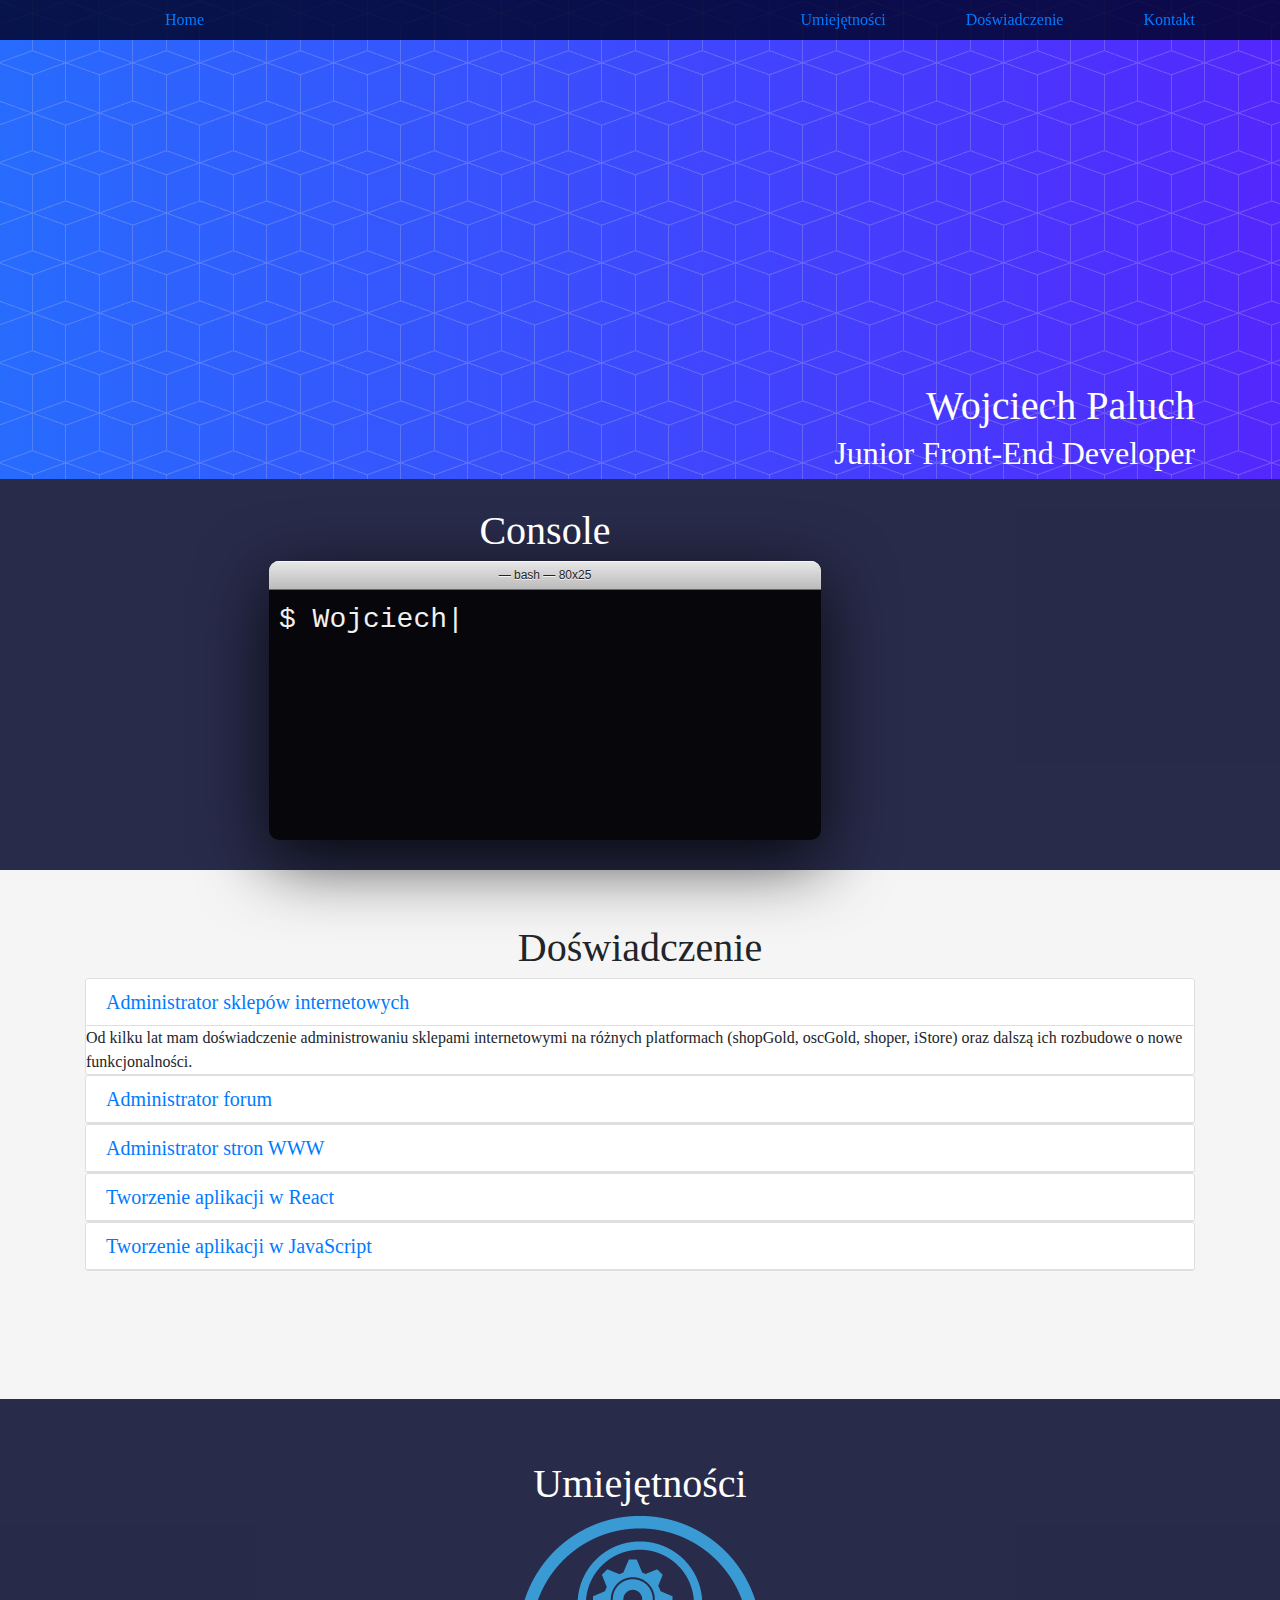
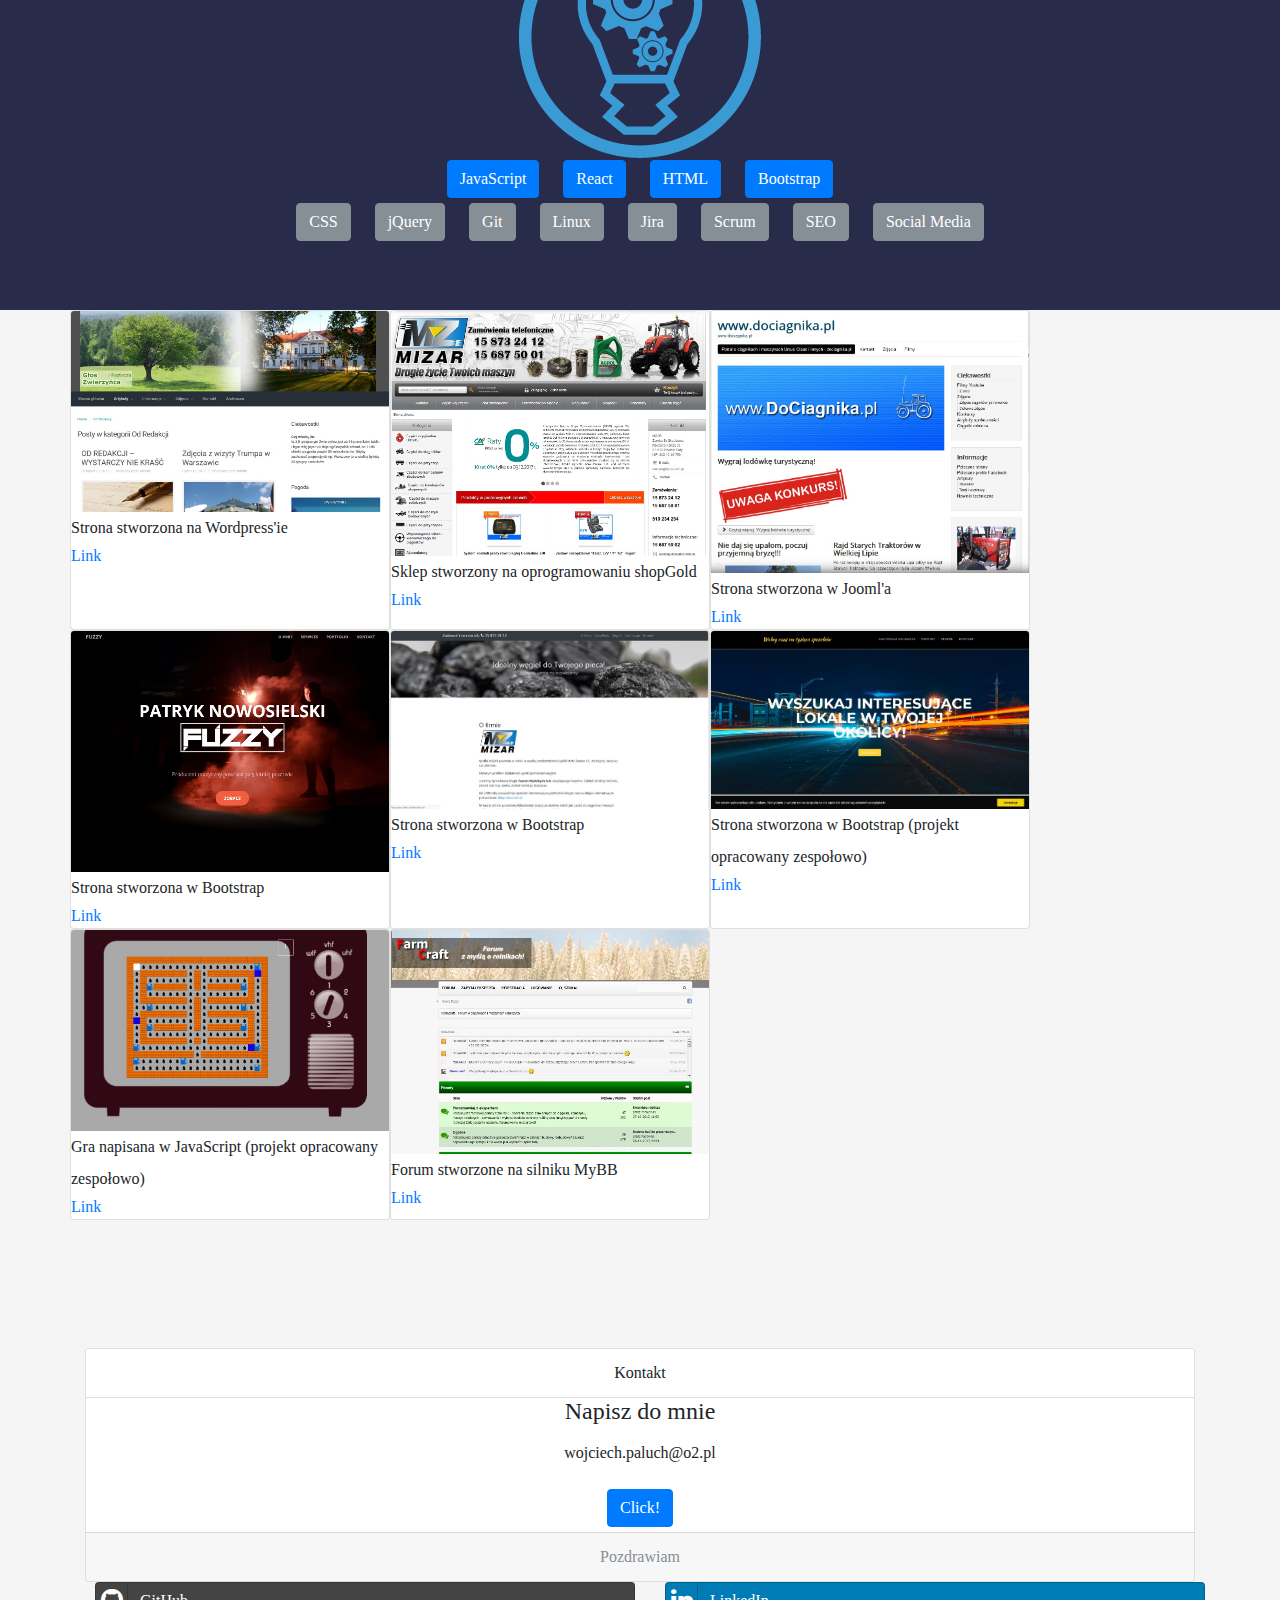
<file: index.html>
<!DOCTYPE html>
<html lang="en">
<head>
    <meta charset="UTF-8">
    <meta name="viewport" content="width=device-width, initial-scale=1, shrink-to-fit=no">
    <script src="https://ajax.googleapis.com/ajax/libs/jquery/3.2.1/jquery.min.js"></script>
    <script src="js/typed.custom.js" type="text/javascript"></script>
    <script src="./js/bootstrap.js"></script>
    <link rel="stylesheet" href="./css/bootstrap.min.css">


    <link href="css/main.css" rel="stylesheet"/>
    <link rel="stylesheet" href="./css/style.css">
    <link rel="stylesheet" href="./css/bootstrap-social.css">
    <link rel="stylesheet" href="./css/font-awesome.min.css">

    <script>
        $(function () {

            $("#typed").typed({
                strings: ["Wojciech Paluch Front-End Developer"],
                typeSpeed: 60,
                callback: function () {
                    shift();
                }
            });

        });
        function shift() {
            $(".head-wrap").addClass("shift-text");
            terminalHeight();
        }

        function terminalHeight() {
            var termHeight = $(".terminal-height");
            var value = termHeight.text();
            value = parseInt(value);
            setTimeout(function () {
                if (value > 10) {
                    value = value - 1;
                    this.txtValue = value.toString();
                    termHeight.text(this.txtValue);
                    self.terminalHeight();
                }
                else {
                    clearTimeout();
                }
            }, 10);
        }
    </script>


    <title>Wojciech Paluch</title>
</head>
<body>

<nav class="navbar navbar-expand-lg navbar-light fixed-top" id="navigation">
    <div class="container">
        <a href="#header">Home</a>
        <button class="navbar-toggler navbar-toggler-right" type="button" data-toggle="collapse"
                data-target="#navbarResponsive" aria-controls="navbarResponsive" aria-expanded="false"
                aria-label="Toggle navigation">
            Menu
            <i class="fa fa-bars"></i>
        </button>
        <div class="collapse navbar-collapse" id="navbarResponsive">
            <ul class="navbar-nav ml-auto">
                <li class="nav-item">
                    <a href="#skills">Umiejętności</a>
                </li>
                <li class="nav-item">
                    <a href="#exp">Doświadczenie</a>
                </li>
                <li class="nav-item">
                    <a href="#contact">Kontakt</a>
                </li>
            </ul>
        </div>
    </div>
</nav>


<section id="header">

    <div class="container">

        <div class="row justify-content-end">

            <div class="col-sm-12 col-lg-12">


                <h1 class="text-right"> Wojciech Paluch</h1>
                <h2 class="text-right"> Junior Front-End Developer</h2>
            </div>
        </div>
    </div>
    </div>

</section>
<section id="bash">
    <div class="container">
        <div class="row">
            <div class="col-sm-10">
                <div class="head-wrap">
                    <h1 class="h1">Console</h1>
                    <div class="text-editor-wrap">
                        <div class="title-bar"><span class="title">&mdash; bash &mdash; 80x<span
                                class="terminal-height">25</span></span></div>
                        <div class="text-body">
                            $ <span id="typed"></span>
                        </div>
                    </div>
                </div>
            </div>
        </div>
    </div>

</section>
<section id="exp">

    <div class="container">
        <div class="row">
            <div class="col-sm-12">
                <h1 class="text-center"> Doświadczenie </h1>

                <div id="accordion" role="tablist" aria-multiselectable="true">
                    <div class="card">
                        <div class="card-header" role="tab" id="headingOne">
                            <h5 class="mb-0">
                                <a data-toggle="collapse" data-parent="#accordion" href="#collapseOne"
                                   aria-expanded="true" aria-controls="collapseOne">
                                    Administrator sklepów internetowych
                                </a>
                            </h5>
                        </div>

                        <div id="collapseOne" class="collapse show" role="tabpanel" aria-labelledby="headingOne">
                            <div class="card-block">
                                Od kilku lat mam doświadczenie administrowaniu sklepami internetowymi na różnych
                                platformach
                                (shopGold, oscGold, shoper, iStore) oraz dalszą ich rozbudowe o nowe funkcjonalności.
                            </div>
                        </div>
                    </div>
                    <div class="card">
                        <div class="card-header" role="tab" id="headingTwo">
                            <h5 class="mb-0">
                                <a class="collapsed" data-toggle="collapse" data-parent="#accordion" href="#collapseTwo"
                                   aria-expanded="false" aria-controls="collapseTwo">
                                    Administrator forum
                                </a>
                            </h5>
                        </div>
                        <div id="collapseTwo" class="collapse" role="tabpanel" aria-labelledby="headingTwo">
                            <div class="card-block">
                                Tworzyłem i administrowałem fora internetowe na takich silnikach jak phpBB, myBB.
                            </div>
                        </div>
                    </div>
                    <div class="card">
                        <div class="card-header" role="tab" id="headingThree">
                            <h5 class="mb-0">
                                <a class="collapsed" data-toggle="collapse" data-parent="#accordion"
                                   href="#collapseThree" aria-expanded="false" aria-controls="collapseThree">
                                    Administrator stron WWW
                                </a>
                            </h5>
                        </div>
                        <div id="collapseThree" class="collapse" role="tabpanel" aria-labelledby="headingThree">
                            <div class="card-block">
                                Tworzyłem i administrowałem stronami w oparciu o takie systemy CMS jak Wordpress czy
                                Joomla.
                            </div>
                        </div>
                    </div>

                    <div class="card">
                        <div class="card-header" role="tab" id="headingFour">
                            <h5 class="mb-0">
                                <a class="collapsed" data-toggle="collapse" data-parent="#accordion"
                                   href="#collapseFour" aria-expanded="false" aria-controls="collapseFour">
                                    Tworzenie aplikacji w React
                                </a>
                            </h5>
                        </div>
                        <div id="collapseFour" class="collapse" role="tabpanel" aria-labelledby="headingFour">
                            <div class="card-block">
                                Posiadam doświadczenie w tworzeniu aplikacji przy użyciu biblioteki React JS.
                            </div>
                        </div>
                    </div>

                    <div class="card">
                        <div class="card-header" role="tab" id="headingFive">
                            <h5 class="mb-0">
                                <a class="collapsed" data-toggle="collapse" data-parent="#accordion"
                                   href="#collapseFive" aria-expanded="false" aria-controls="collapseFive">
                                    Tworzenie aplikacji w JavaScript
                                </a>
                            </h5>
                        </div>
                        <div id="collapseFive" class="collapse" role="tabpanel" aria-labelledby="headingFive">
                            <div class="card-block">
                                Posiadam doświadczenie w tworzeniu aplikacji przy użyciu języka JavaScript
                            </div>
                        </div>
                    </div>

                </div>

            </div>
        </div>

    </div>

</section>

<section id="skills">
    <h1> Umiejętności </h1>
    <img src="./images/skills.png" width=auto height=5%>

    <div class="container">
        <div class="row">

            <div class="col-sm-12">


                <button type="button" class="btn btn-primary">JavaScript</button>
                <button type="button" class="btn btn-primary">React</button>
                <button type="button" class="btn btn-primary">HTML</button>
                <button type="button" class="btn btn-primary">Bootstrap</button>
            </div>
            <div class="col-sm-12">
                <button type="button" class="btn btn-secondary">CSS</button>
                <button type="button" class="btn btn-secondary">jQuery</button>
                <button type="button" class="btn btn-secondary">Git</button>
                <button type="button" class="btn btn-secondary">Linux</button>
                <button type="button" class="btn btn-secondary">Jira</button>
                <button type="button" class="btn btn-secondary">Scrum</button>
                <button type="button" class="btn btn-secondary">SEO</button>
                <button type="button" class="btn btn-secondary">Social Media</button>
            </div>

        </div>
    </div>


</section>

<section id="projects">
    <div class="container">
        <div class="row">
            <div class="card" style="width: 20rem;">
                <img class="card-img-top" src="./images/glos-zwierzynca.jpg" alt="Card image cap">
                <div class="card-block">
                    <p class="card-text">Strona stworzona na Wordpress'ie</p>
                </div>
                <div class="card-block">
                    <a href="http://www.glos-zwierzynca.pl" class="card-link">Link</a>

                </div>
            </div>

            <div class="card" style="width: 20rem;">
                <img class="card-img-top" src="./images/sklep-mizar.jpg" alt="Card image cap">
                <div class="card-block">
                    <p class="card-text">Sklep stworzony na oprogramowaniu shopGold</p>
                </div>
                <div class="card-block">
                    <a href="https://sklep.mizar.com.pl/" class="card-link">Link</a>
                </div>
            </div>

            <div class="card" style="width: 20rem;">
                <img class="card-img-top" src="./images/do-ciagnika.jpg" alt="Card image cap">
                <div class="card-block">
                    <p class="card-text">Strona stworzona w Jooml'a</p>
                </div>
                <div class="card-block">
                    <a href="http://dociagnika.pl/" class="card-link">Link</a>
                </div>
            </div>

            <div class="card" style="width: 20rem;">
                <img class="card-img-top" src="./images/fuzzy.jpg" alt="Card image cap">
                <div class="card-block">
                    <p class="card-text">Strona stworzona w Bootstrap</p>
                </div>
                <div class="card-block">
                    <a href="http://fuzzy.com.pl" class="card-link">Link</a>
                </div>
            </div>

            <div class="card" style="width: 20rem;">
                <img class="card-img-top" src="./images/mizar.jpg" alt="Card image cap">
                <div class="card-block">
                    <p class="card-text">Strona stworzona w Bootstrap</p>
                </div>
                <div class="card-block">
                    <a href="http://mizar.com.pl" class="card-link">Link</a>
                </div>
            </div>

            <div class="card" style="width: 20rem;">
                <img class="card-img-top" src="./images/bluebrothers.jpg" alt="Card image cap">
                <div class="card-block">
                    <p class="card-text">Strona stworzona w Bootstrap (projekt opracowany zespołowo)</p>
                </div>
                <div c lass="card-block">
                    <a href="http://blue-brothers.jfdzl1.is-academy.pl/" class="card-link">Link</a>
                </div>
            </div>

            <div class="card" style="width: 20rem;">
                <img class="card-img-top" src="./images/bluebrothers-game.jpg" alt="Card image cap">
                <div class="card-block">
                    <p class="card-text">Gra napisana w JavaScript (projekt opracowany zespołowo)</p>
                </div>
                <div c lass="card-block">
                    <a href="http://blue-brothers.jfdzl1.is-academy.pl/game/" class="card-link">Link</a>
                </div>
            </div>

            <div class="card" style="width: 20rem;">
                <img class="card-img-top" src="./images/farmcraft.jpg" alt="Card image cap">
                <div class="card-block">
                    <p class="card-text">Forum stworzone na silniku MyBB</p>
                </div>
                <div c lass="card-block">
                    <a href="http://farmcraft.pl" class="card-link">Link</a>
                </div>
            </div>


        </div>
    </div>

</section>
<section id="contact">
    <div class="container">
        <div class="row">
            <div class="col-sm-12">

                <div class="card text-center">
                    <div class="card-header">
                        Kontakt
                    </div>
                    <div class="card-block">
                        <h4 class="card-title">Napisz do mnie</h4>
                        <p class="card-text">wojciech.paluch@o2.pl</p>
                        <a href="mailto:wojciech.paluch@o2.pl" class="btn btn-primary">Click!</a>
                    </div>
                    <div class="card-footer text-muted">
                        Pozdrawiam
                    </div>
                </div>

            </div>

            <div class="col-sm-6">
                <a href="https://github.com/wojciechpaluch" class="btn btn-block btn-social btn-github">
                    <span class="fa fa-github"></span> GitHub
                </a>
            </div>
            <div class="col-sm-6">
                <a href="https://www.linkedin.com/in/wojciech-paluch/" class="btn btn-block btn-social btn-linkedin">
                    <span class="fa fa-linkedin"></span> LinkedIn
                </a>
            </div>
        </div>
    </div>

</section>


</body>
</html>
</file>
<file: css/main.css>
@import url(http://fonts.googleapis.com/css?family=Ubuntu:400,500);
* {
    padding: 0;
    margin: 0; }

body {
    font-family: "Ubuntu", sans-serif;
    font-size: 100%;
    background: #f8f8f8; }


a:hover {
    color: #999; }

p {
    line-height: 2em;
    margin: 0 0 20px; }

.wrap {
    max-width: 700px;
    margin: auto; }

.header {
    width: 100%;
    min-height: 450px;
    margin: 0 auto 30px;
    padding: 10px 0;
    background: url(../img/header-bg.jpg) top center no-repeat fixed;
    background-size: 100%; }
@media screen and (max-width: 1500px) {
    .header {
        background-size: auto; } }
.header .h1 {
    margin: 10px 0 20px;
    font-size: 2.5em;
    text-align: center;
    color: #fff;
    text-shadow: #000 0px 2px 4px; }

.head-wrap {
    margin: 30px auto 30px;
    -webkit-transition: all 0.5s ease-out;
    -moz-transition: all 0.5s ease-out;
    -ms-transition: all 0.5s ease-out;
    -o-transition: all 0.5s ease-out;
    transition: all 0.5s ease-out;
    text-align: center; }

.tagline {
    display: block;
    padding: 20px 0 0;
    opacity: 0;
    color: #fff;
    font-weight: 600;
    text-shadow: #000 0px 1px 3px;
    -webkit-transition: all 0.5s ease-out;
    -moz-transition: all 0.5s ease-out;
    -ms-transition: all 0.5s ease-out;
    -o-transition: all 0.5s ease-out;
    transition: all 0.5s ease-out; }

.shift-text {
    margin: 80px auto 110px; }
.shift-text .text-body {
    height: 120px; }
.shift-text .tagline {
    opacity: 0.9; }

/* text editor styles */
.text-editor-wrap {
    display: block;
    margin: auto;
    max-width: 60%;
    border-radius: 10px;
    box-shadow: rgba(0, 0, 0, 0.8) 0px 20px 70px;
    clear: both;
    overflow: hidden;
    -webkit-transition: all 0.5s ease-out;
    -moz-transition: all 0.5s ease-out;
    -ms-transition: all 0.5s ease-out;
    -o-transition: all 0.5s ease-out;
    transition: all 0.5s ease-out; }

.title-bar {
    padding: 5px 0;
    font-family: "Lucida Grande", sans-serif;
    font-size: 0.75em;
    text-align: center;
    text-shadow: rgba(255, 255, 255, 0.8) 0px 1px 0px;
    background-color: #f8f8f8;
    background-image: -webkit-linear-gradient(top, #e8e8e8, #bcbbbc);
    background-image: -moz-linear-gradient(top, #e8e8e8, #bcbbbc);
    background-image: linear-gradient(top, #e8e8e8, #bcbbbc);
    box-shadow: inset rgba(255, 255, 255, 0.7) 0px 1px 1px;
    border-bottom: #6a6a6a 1px solid; }

.text-body {
    height: 250px;
    background-color: rgba(0, 0, 0, 0.85);
    padding: 10px;
    color: #f0f0f0;
    text-shadow: #000 0px 1px 0px;
    font-family: "Consolas", "Courier New", "Courier";
    font-size: 1.75em;
    line-height: 1.40em;
    font-weight: 500;
    text-align: left;
    overflow: hidden;
    -webkit-transition: all 0.5s ease-out;
    -moz-transition: all 0.5s ease-out;
    -ms-transition: all 0.5s ease-out;
    -o-transition: all 0.5s ease-out;
    transition: all 0.5s ease-out; }

.h2 {
    margin: 10px 0; }

.note {
    text-align: center; }

.inline-code {
    padding: 2px 5px;
    background: #fff;
    border: #CCC 1px solid;
    border-radius: 4px; }

hr {
    margin: 20px 0;
    border: 0;
    border-bottom: #fff 1px solid;
    border-top: #f0f0f0 1px solid; }

code {
    margin: 0 auto 20px;
    padding: 10px 20px !important;
    color: #444;
    font-family: "Consolas", "Courier New", "Courier";
    font-weight: 500;
    background: #fff !important;
    border: #EEE 1px solid;
    border-radius: 10px;
    overflow: auto; }

.typed-cursor {
    opacity: 1;
    font-weight: 100;
    -webkit-animation: blink 0.7s infinite;
    -moz-animation: blink 0.7s infinite;
    -ms-animation: blink 0.7s infinite;
    -o-animation: blink 0.7s infinite;
    animation: blink 0.7s infinite; }

@keyframes blink {
    0% {
        opacity: 1; }
    50% {
        opacity: 0; }
    100% {
        opacity: 1; } }
@-webkit-keyframes blink {
    0% {
        opacity: 1; }
    50% {
        opacity: 0; }
    100% {
        opacity: 1; } }
@-moz-keyframes blink {
    0% {
        opacity: 1; }
    50% {
        opacity: 0; }
    100% {
        opacity: 1; } }
@-ms-keyframes blink {
    0% {
        opacity: 1; }
    50% {
        opacity: 0; }
    100% {
        opacity: 1; } }
@-o-keyframes blink {
    0% {
        opacity: 1; }
    50% {
        opacity: 0; }
    100% {
        opacity: 1; } }
.btn-wrap {
    display: block;
    margin: 0 auto 1em;
    clear: both;
    text-align: center; }

.btn {
    display: inline-block;
    position: relative;
    margin: 0 10px 5px;
    text-align: left;
    vertical-align: top; }
@media screen and (max-width: 500px) {
    .btn {
        display: block; } }
.btn > a {
    display: block;
    position: relative;
    padding: 0.8em 1.75em 0.7em;
    color: #fff;
    text-shadow: rgba(0, 0, 0, 0.3) 0px -1px 0px;
    font-size: 1.5em;
    font-weight: 400;
    line-height: 1em;
    text-align: center;
    background-color: #3479b4;
    border-radius: 4px;
    z-index: 0;
    -webkit-transition: all 0.1s ease-in-out;
    -moz-transition: all 0.1s ease-in-out;
    -ms-transition: all 0.1s ease-in-out;
    -o-transition: all 0.1s ease-in-out;
    transition: all 0.1s ease-in-out; }
.btn > a:hover {
    background-color: #4f92cc; }
.btn p {
    line-height: 1em; }
.btn p a {
    color: #333; }
.btn p a:hover {
    color: #CCC; }

/*# sourceMappingURL=main.css.map */
</file>
<file: css/style.css>
body {
    background: #F5F5F5;
    font-family: "Source Code Pro Medium";
}

#header {
    padding-top: 30%;
    background: rgba(5,8,240,0.84);

    background: -webkit-linear-gradient(to left, #007bff, #002752);
    background: url("../images/bg-pattern.png"), linear-gradient(to right, rgba(0,81,255,0.84), rgba(52,0,255,0.84));
    color: white;
}

#bash {
    background: rgba(0,3,40,0.84)

}

#bash h1 {
    color: white;
}

#navigation {
    background-color: rgba(255,255,255,0.8);
    color: black;
}

#skills {
    text-align: center;
    padding-top: 7vh;

}

.card-header {
    background: white;
}


.card-header a:hover {
    color: white;
}

.card-header:target {
    color: white;
}

.card-header:hover {
    background: rgba(0,3,40,0.84);
    color: white;
    transition-duration: 2s;
}

#exp h1 {
    padding-top: 5% ;
}

#exp img {
    text-align: center;
}

#skills {
    background: rgba(0,3,40,0.84);
    padding-bottom: 5%;
    text-justify: auto;
}

#skills h1 {
    color: white;
}


#navigation:hover {
    background-color: rgba(0, 3, 40, 0.84);
    transition-duration: 2s;
}

#navigation a {
    padding-left: 5em;
}


#exp {
    padding-bottom: 10%;
}

#contact {
    padding-top: 10%;
}
</file>
